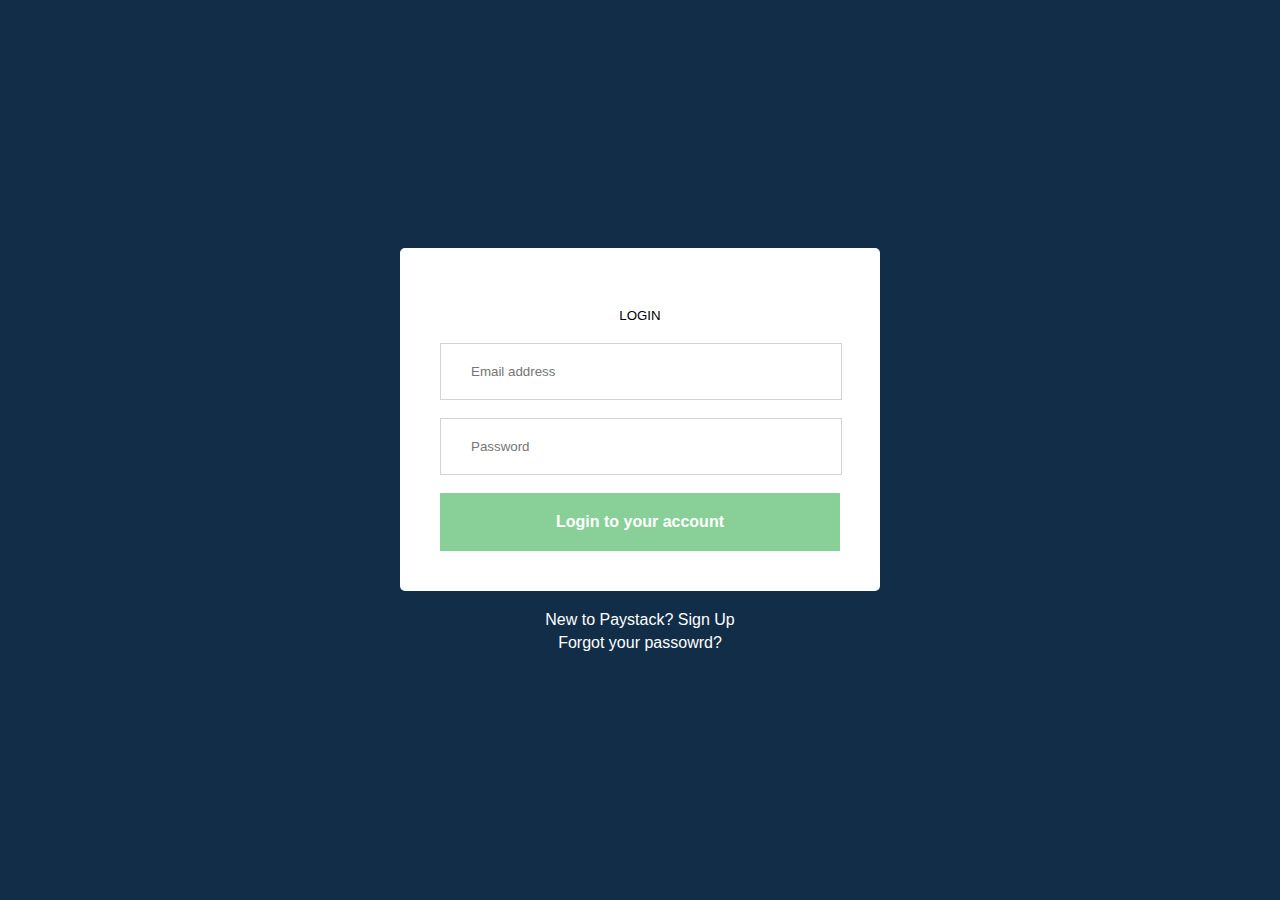
<file: login.html>
<!DOCTYPE html>
<html lang="en">
<head>
    <meta charset="UTF-8">
    <meta name="viewport" content="width=device-width, initial-scale=1.0">
    <title>Login Page</title>
    <link rel="stylesheet" href="CSS/app.css">
</head>
<body>
    <div class="container">
        <h5>LOGIN</h5>
        <form>
        <input type="email" placeholder="Email address"><br>
        <br>
        <input type="password" placeholder="Password"><br>
        <br>
        <button type="submit">Login to your account</button>
        </form>
    </div>
    <div class="paragraphs">
        <p><span>New to Paystack?</span> Sign Up</p>
        <p id="forgot">Forgot your passowrd?</p>
    </div>
</body>
</html>
</file>
<file: CSS/app.css>
* {
    margin: 0;
    padding: 0;
}

body {
    background-color: #112D48;
    flex-direction: column;
    display: flex;
    justify-content: center;
    align-items: center;
    width: 100%;
    height: 100vh;
    font-family: graphik, "helvetica Neue", Helvetica, Arial, sans-serif;
}

.container {
    background-color: white;
    padding: 20px 40px;
    width: 400px;
    border-radius: 5px;
}

input {
    padding: 20px 30px;
    border: 1px solid lightgrey;
    width: 85%;
}

h5 {
    color: black;
    text-align: center;
    margin-bottom: 20px;
    margin-top: 40px;
    font-weight: normal;
}

button {
    background-color: #88D098;
    color: white;
    font-size: medium;
    font-weight: bold;
    padding: 20px 30px;
    border: none;
    width: 100%;
    margin-bottom: 20px;
}

.paragraphs {
    color: white;
    margin-top: 20px;
}

#forgot {
    text-align: center;
    margin-top: 5px;
}
span {
    font-weight: lighter;
}
</file>
